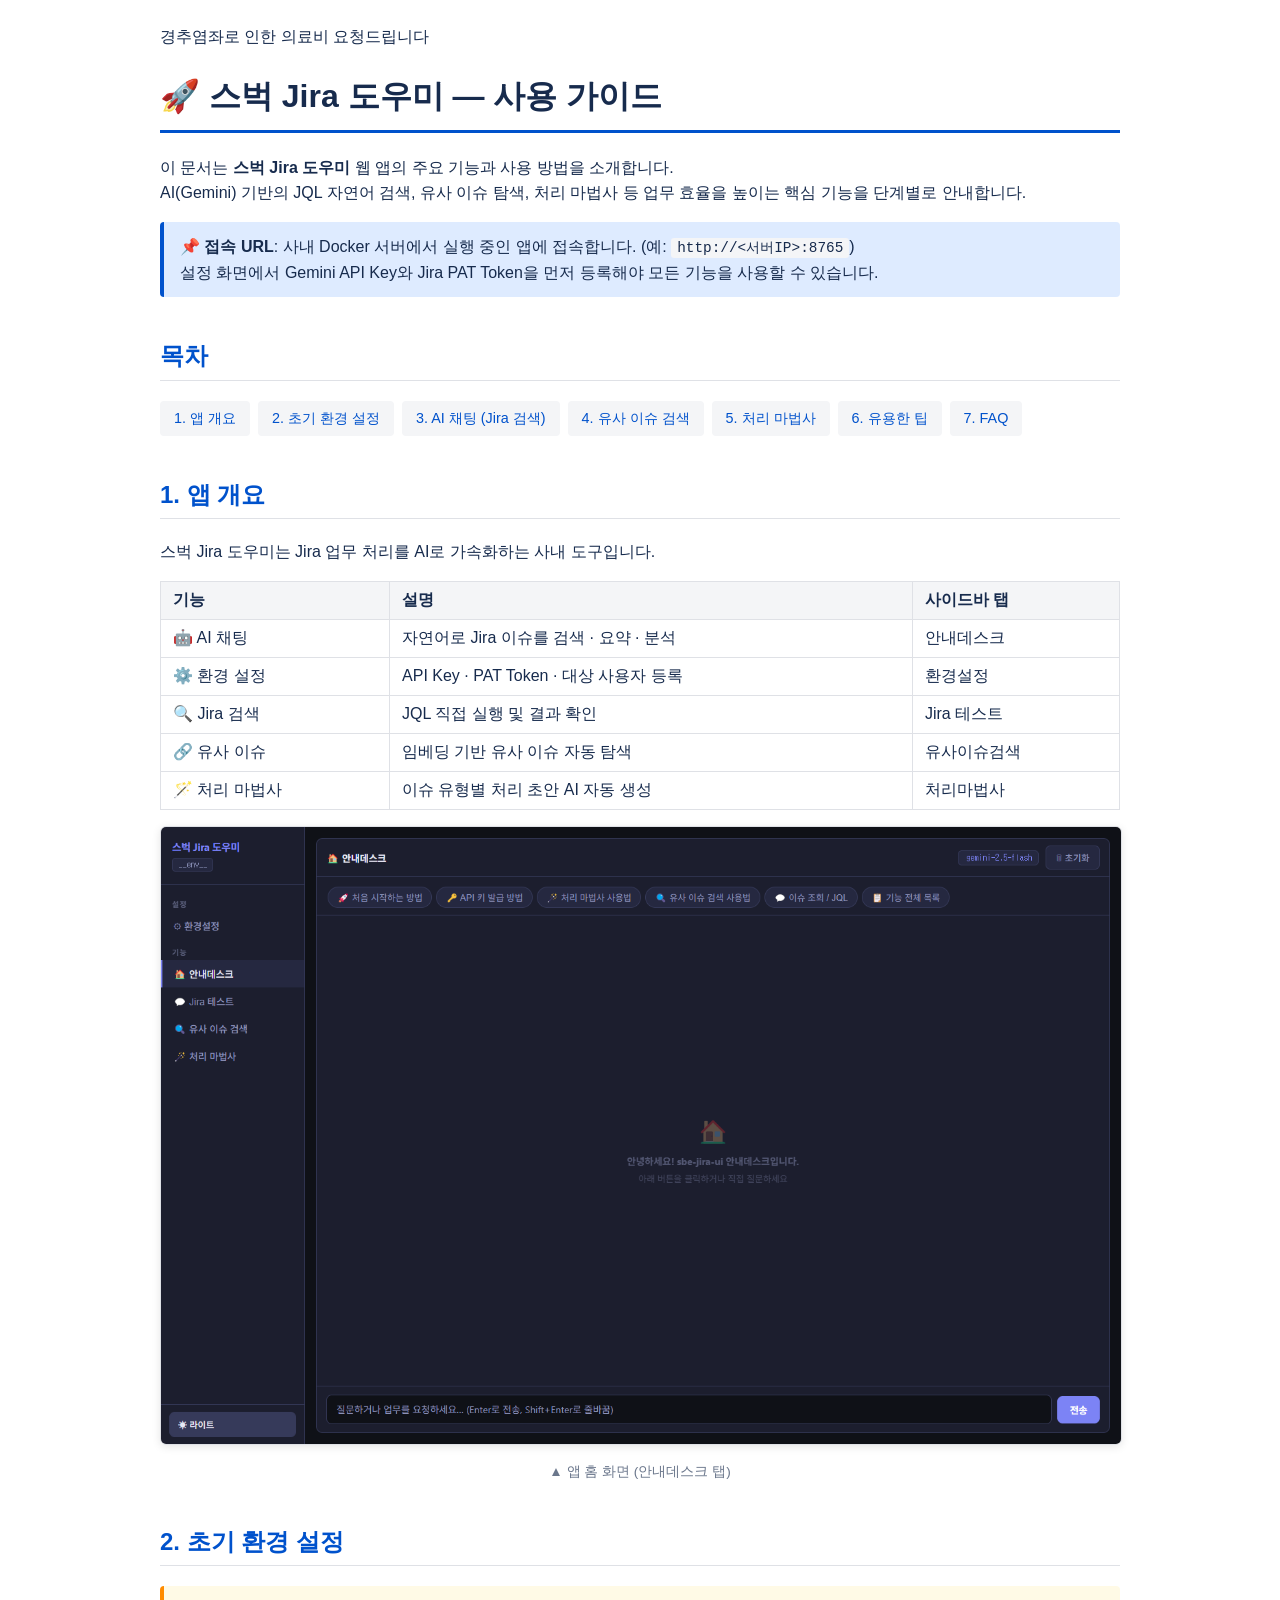
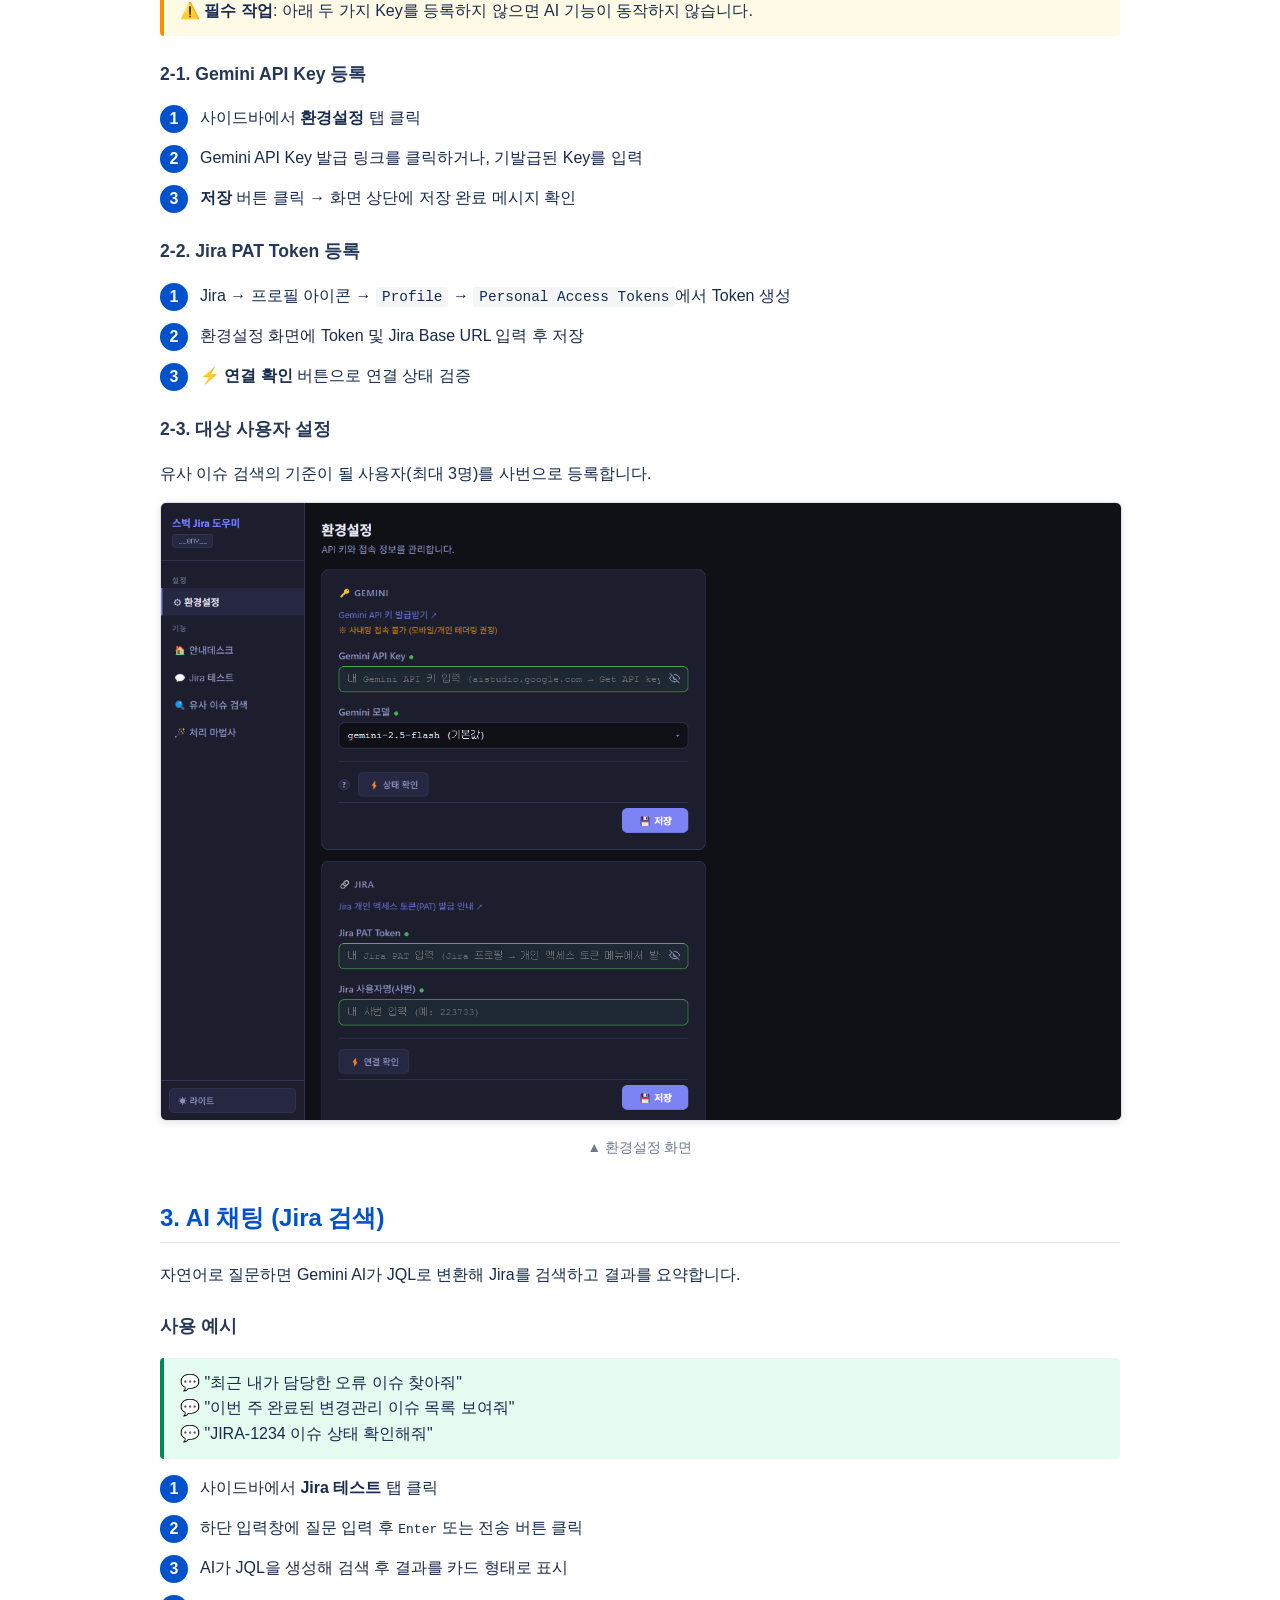
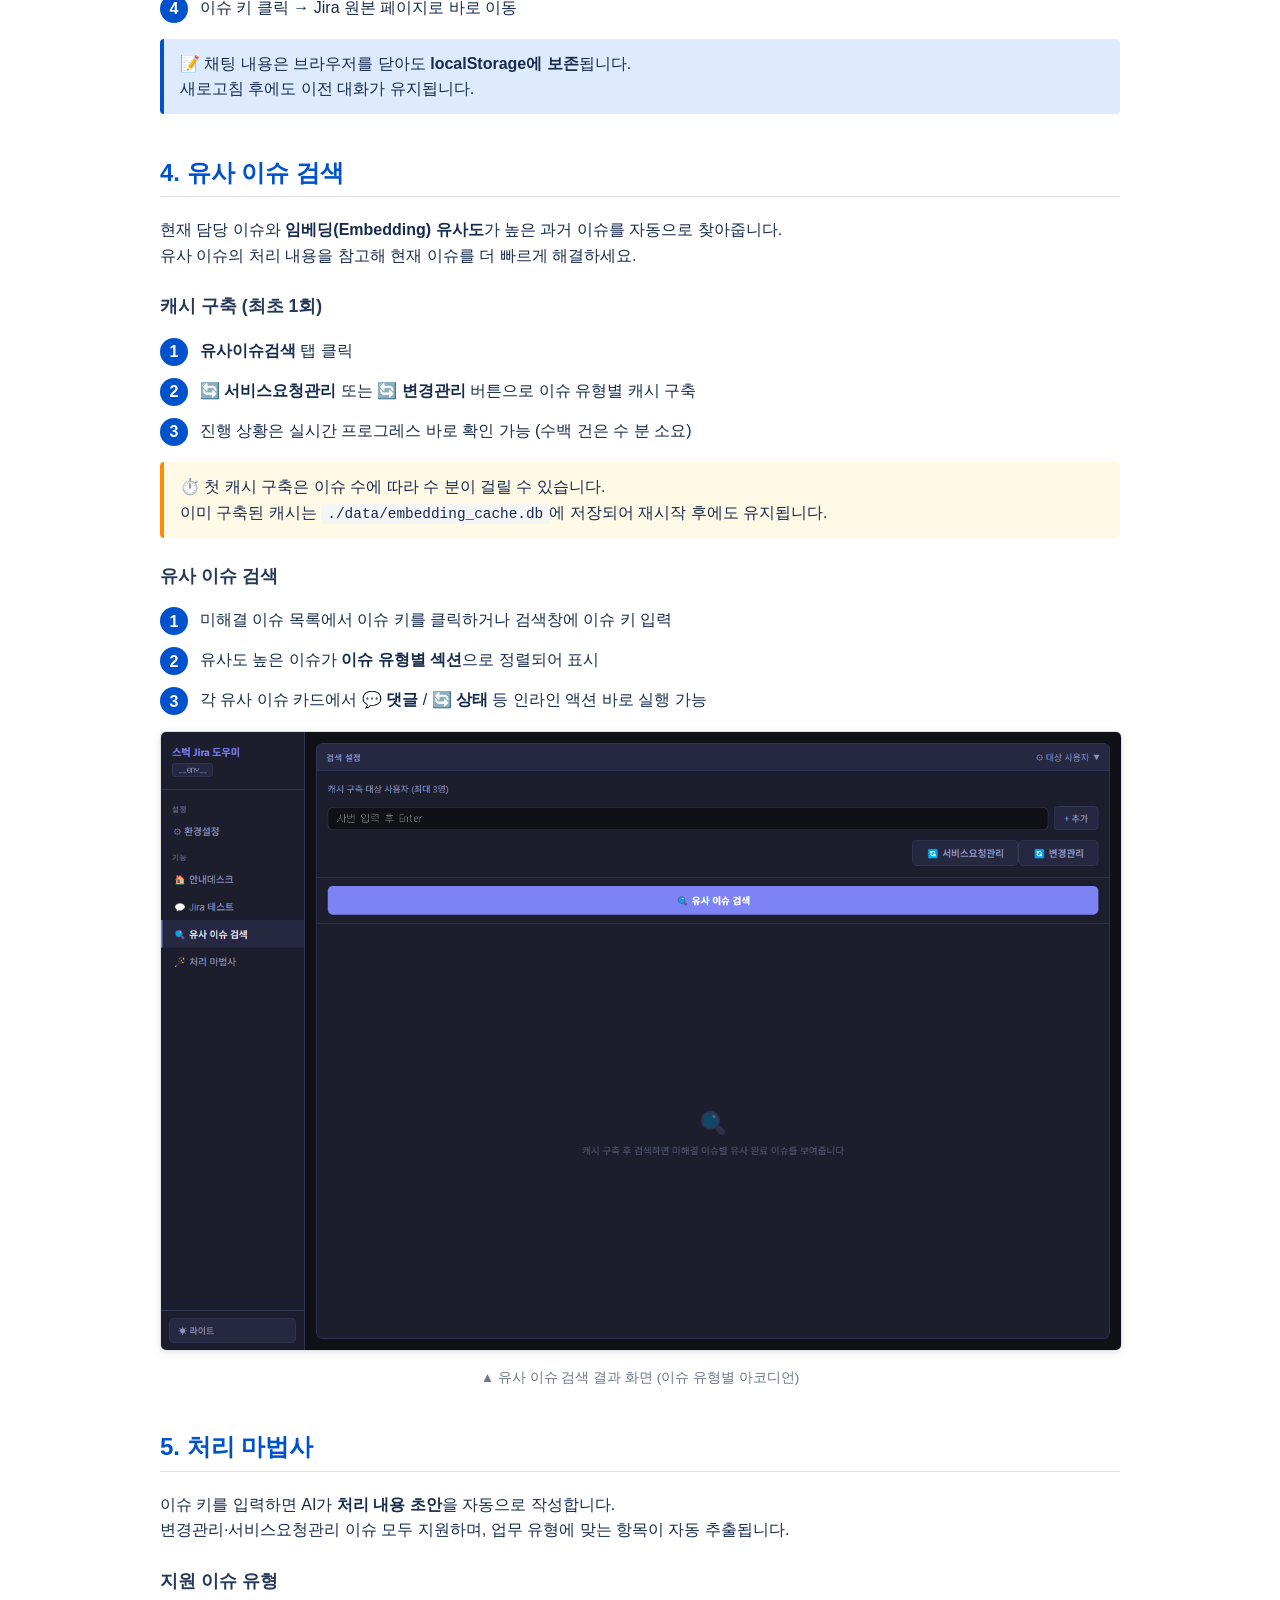
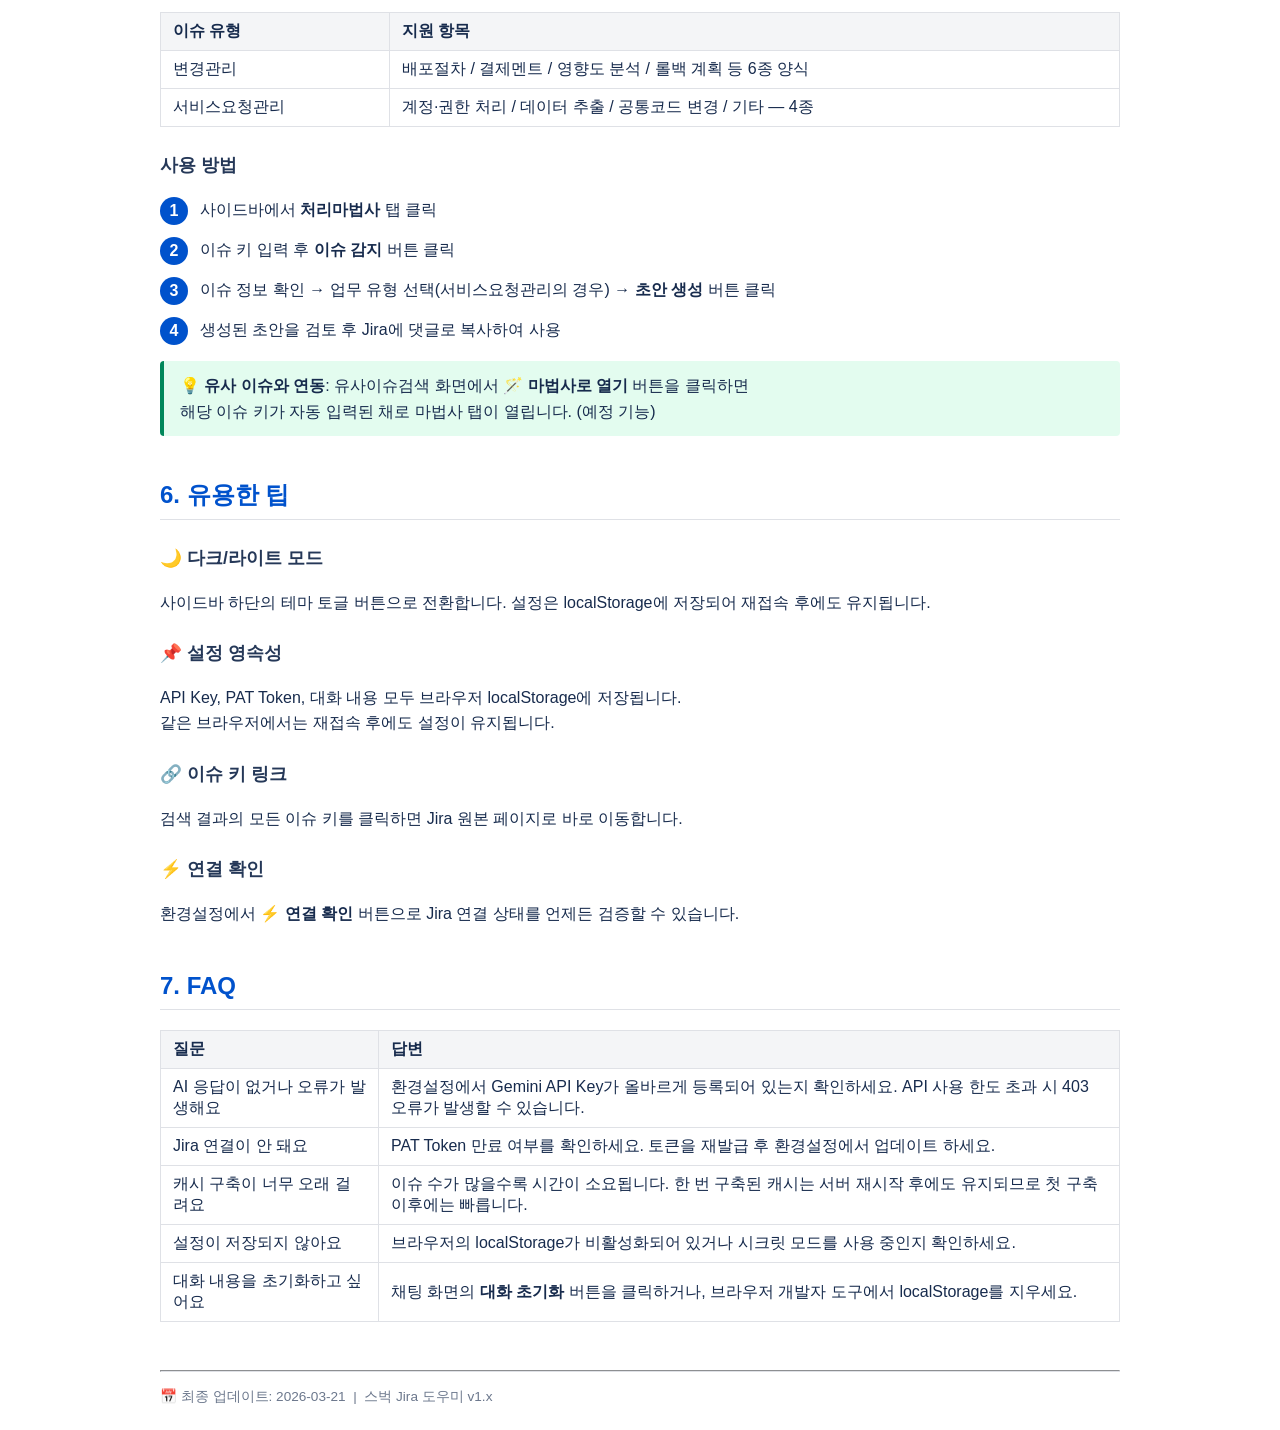
<file: docs/confluence_guide/guide.html>
경추염좌로 인한 의료비 요청드립니다<!DOCTYPE html>
<html lang="ko">
<head>
<meta charset="UTF-8">
<title>스벅 Jira 도우미 — 사용 가이드</title>
<style>
  body { font-family: -apple-system, BlinkMacSystemFont, 'Segoe UI', sans-serif; max-width: 960px; margin: 0 auto; padding: 24px; color: #172B4D; line-height: 1.6; }
  h1 { font-size: 2em; border-bottom: 3px solid #0052CC; padding-bottom: 8px; }
  h2 { font-size: 1.5em; color: #0052CC; margin-top: 40px; border-bottom: 1px solid #DFE1E6; padding-bottom: 4px; }
  h3 { font-size: 1.1em; color: #253858; margin-top: 24px; }
  .info-box { background: #DEEBFF; border-left: 4px solid #0052CC; padding: 12px 16px; border-radius: 4px; margin: 16px 0; }
  .tip-box  { background: #E3FCEF; border-left: 4px solid #00875A; padding: 12px 16px; border-radius: 4px; margin: 16px 0; }
  .warn-box { background: #FFFAE6; border-left: 4px solid #FF8B00; padding: 12px 16px; border-radius: 4px; margin: 16px 0; }
  .screenshot { border: 1px solid #DFE1E6; border-radius: 6px; box-shadow: 0 2px 8px rgba(0,0,0,.1); max-width: 100%; display: block; margin: 16px auto; }
  .step { display: flex; align-items: flex-start; gap: 12px; margin: 12px 0; }
  .step-num { background: #0052CC; color: #fff; border-radius: 50%; width: 28px; height: 28px; display: flex; align-items: center; justify-content: center; font-weight: bold; flex-shrink: 0; }
  table { border-collapse: collapse; width: 100%; margin: 16px 0; }
  th { background: #F4F5F7; font-weight: 600; }
  th, td { border: 1px solid #DFE1E6; padding: 8px 12px; text-align: left; }
  code { background: #F4F5F7; padding: 2px 6px; border-radius: 3px; font-family: 'SFMono-Regular', Consolas, monospace; font-size: .9em; }
  .badge { display: inline-block; padding: 2px 8px; border-radius: 3px; font-size: .8em; font-weight: 600; }
  .badge-blue { background: #DEEBFF; color: #0052CC; }
  .badge-green { background: #E3FCEF; color: #006644; }
  .badge-yellow { background: #FFFAE6; color: #974F0C; }
  .nav-list { display: flex; flex-wrap: wrap; gap: 8px; list-style: none; padding: 0; }
  .nav-list li a { display: block; padding: 6px 14px; background: #F4F5F7; border-radius: 4px; text-decoration: none; color: #0052CC; font-size: .9em; }
  .nav-list li a:hover { background: #DEEBFF; }
</style>
</head>
<body>

<h1>🚀 스벅 Jira 도우미 — 사용 가이드</h1>

<p>이 문서는 <strong>스벅 Jira 도우미</strong> 웹 앱의 주요 기능과 사용 방법을 소개합니다.<br>
AI(Gemini) 기반의 JQL 자연어 검색, 유사 이슈 탐색, 처리 마법사 등 업무 효율을 높이는 핵심 기능을 단계별로 안내합니다.</p>

<div class="info-box">
  📌 <strong>접속 URL</strong>: 사내 Docker 서버에서 실행 중인 앱에 접속합니다. (예: <code>http://&lt;서버IP&gt;:8765</code>)<br>
  설정 화면에서 Gemini API Key와 Jira PAT Token을 먼저 등록해야 모든 기능을 사용할 수 있습니다.
</div>

<!-- 목차 -->
<h2>목차</h2>
<ul class="nav-list">
  <li><a href="#overview">1. 앱 개요</a></li>
  <li><a href="#settings">2. 초기 환경 설정</a></li>
  <li><a href="#chat">3. AI 채팅 (Jira 검색)</a></li>
  <li><a href="#similar">4. 유사 이슈 검색</a></li>
  <li><a href="#wizard">5. 처리 마법사</a></li>
  <li><a href="#tips">6. 유용한 팁</a></li>
  <li><a href="#faq">7. FAQ</a></li>
</ul>

<!-- 1. 앱 개요 -->
<h2 id="overview">1. 앱 개요</h2>

<p>스벅 Jira 도우미는 Jira 업무 처리를 AI로 가속화하는 사내 도구입니다.</p>

<table>
  <tr>
    <th>기능</th><th>설명</th><th>사이드바 탭</th>
  </tr>
  <tr>
    <td>🤖 AI 채팅</td>
    <td>자연어로 Jira 이슈를 검색 · 요약 · 분석</td>
    <td>안내데스크</td>
  </tr>
  <tr>
    <td>⚙️ 환경 설정</td>
    <td>API Key · PAT Token · 대상 사용자 등록</td>
    <td>환경설정</td>
  </tr>
  <tr>
    <td>🔍 Jira 검색</td>
    <td>JQL 직접 실행 및 결과 확인</td>
    <td>Jira 테스트</td>
  </tr>
  <tr>
    <td>🔗 유사 이슈</td>
    <td>임베딩 기반 유사 이슈 자동 탐색</td>
    <td>유사이슈검색</td>
  </tr>
  <tr>
    <td>🪄 처리 마법사</td>
    <td>이슈 유형별 처리 초안 AI 자동 생성</td>
    <td>처리마법사</td>
  </tr>
</table>

<img src="screenshots/01_안내데스크.png" alt="스벅 Jira 도우미 — 홈 화면" class="screenshot">
<p style="text-align:center;color:#6B778C;font-size:.85em">▲ 앱 홈 화면 (안내데스크 탭)</p>

<!-- 2. 환경 설정 -->
<h2 id="settings">2. 초기 환경 설정</h2>

<div class="warn-box">
  ⚠️ <strong>필수 작업</strong>: 아래 두 가지 Key를 등록하지 않으면 AI 기능이 동작하지 않습니다.
</div>

<h3>2-1. Gemini API Key 등록</h3>
<div class="step">
  <span class="step-num">1</span>
  <span>사이드바에서 <strong>환경설정</strong> 탭 클릭</span>
</div>
<div class="step">
  <span class="step-num">2</span>
  <span>Gemini API Key 발급 링크를 클릭하거나, 기발급된 Key를 입력</span>
</div>
<div class="step">
  <span class="step-num">3</span>
  <span><strong>저장</strong> 버튼 클릭 → 화면 상단에 저장 완료 메시지 확인</span>
</div>

<h3>2-2. Jira PAT Token 등록</h3>
<div class="step">
  <span class="step-num">1</span>
  <span>Jira → 프로필 아이콘 → <code>Profile</code> → <code>Personal Access Tokens</code>에서 Token 생성</span>
</div>
<div class="step">
  <span class="step-num">2</span>
  <span>환경설정 화면에 Token 및 Jira Base URL 입력 후 저장</span>
</div>
<div class="step">
  <span class="step-num">3</span>
  <span><strong>⚡ 연결 확인</strong> 버튼으로 연결 상태 검증</span>
</div>

<h3>2-3. 대상 사용자 설정</h3>
<p>유사 이슈 검색의 기준이 될 사용자(최대 3명)를 사번으로 등록합니다.</p>

<img src="screenshots/02_환경설정.png" alt="환경설정 화면" class="screenshot">
<p style="text-align:center;color:#6B778C;font-size:.85em">▲ 환경설정 화면</p>

<!-- 3. AI 채팅 -->
<h2 id="chat">3. AI 채팅 (Jira 검색)</h2>

<p>자연어로 질문하면 Gemini AI가 JQL로 변환해 Jira를 검색하고 결과를 요약합니다.</p>

<h3>사용 예시</h3>
<div class="tip-box">
  💬 "최근 내가 담당한 오류 이슈 찾아줘"<br>
  💬 "이번 주 완료된 변경관리 이슈 목록 보여줘"<br>
  💬 "JIRA-1234 이슈 상태 확인해줘"
</div>

<div class="step">
  <span class="step-num">1</span>
  <span>사이드바에서 <strong>Jira 테스트</strong> 탭 클릭</span>
</div>
<div class="step">
  <span class="step-num">2</span>
  <span>하단 입력창에 질문 입력 후 <kbd>Enter</kbd> 또는 전송 버튼 클릭</span>
</div>
<div class="step">
  <span class="step-num">3</span>
  <span>AI가 JQL을 생성해 검색 후 결과를 카드 형태로 표시</span>
</div>
<div class="step">
  <span class="step-num">4</span>
  <span>이슈 키 클릭 → Jira 원본 페이지로 바로 이동</span>
</div>

<div class="info-box">
  📝 채팅 내용은 브라우저를 닫아도 <strong>localStorage에 보존</strong>됩니다.<br>
  새로고침 후에도 이전 대화가 유지됩니다.
</div>

<!-- 4. 유사 이슈 검색 -->
<h2 id="similar">4. 유사 이슈 검색</h2>

<p>현재 담당 이슈와 <strong>임베딩(Embedding) 유사도</strong>가 높은 과거 이슈를 자동으로 찾아줍니다.<br>
유사 이슈의 처리 내용을 참고해 현재 이슈를 더 빠르게 해결하세요.</p>

<h3>캐시 구축 (최초 1회)</h3>
<div class="step">
  <span class="step-num">1</span>
  <span><strong>유사이슈검색</strong> 탭 클릭</span>
</div>
<div class="step">
  <span class="step-num">2</span>
  <span><strong>🔄 서비스요청관리</strong> 또는 <strong>🔄 변경관리</strong> 버튼으로 이슈 유형별 캐시 구축</span>
</div>
<div class="step">
  <span class="step-num">3</span>
  <span>진행 상황은 실시간 프로그레스 바로 확인 가능 (수백 건은 수 분 소요)</span>
</div>

<div class="warn-box">
  ⏱️ 첫 캐시 구축은 이슈 수에 따라 수 분이 걸릴 수 있습니다.<br>
  이미 구축된 캐시는 <code>./data/embedding_cache.db</code>에 저장되어 재시작 후에도 유지됩니다.
</div>

<h3>유사 이슈 검색</h3>
<div class="step">
  <span class="step-num">1</span>
  <span>미해결 이슈 목록에서 이슈 키를 클릭하거나 검색창에 이슈 키 입력</span>
</div>
<div class="step">
  <span class="step-num">2</span>
  <span>유사도 높은 이슈가 <strong>이슈 유형별 섹션</strong>으로 정렬되어 표시</span>
</div>
<div class="step">
  <span class="step-num">3</span>
  <span>각 유사 이슈 카드에서 <strong>💬 댓글</strong> / <strong>🔄 상태</strong> 등 인라인 액션 바로 실행 가능</span>
</div>

<img src="screenshots/04_유사이슈검색.png" alt="유사 이슈 검색 화면" class="screenshot">
<p style="text-align:center;color:#6B778C;font-size:.85em">▲ 유사 이슈 검색 결과 화면 (이슈 유형별 아코디언)</p>

<!-- 5. 처리 마법사 -->
<h2 id="wizard">5. 처리 마법사</h2>

<p>이슈 키를 입력하면 AI가 <strong>처리 내용 초안</strong>을 자동으로 작성합니다.<br>
변경관리·서비스요청관리 이슈 모두 지원하며, 업무 유형에 맞는 항목이 자동 추출됩니다.</p>

<h3>지원 이슈 유형</h3>
<table>
  <tr>
    <th>이슈 유형</th><th>지원 항목</th>
  </tr>
  <tr>
    <td>변경관리</td>
    <td>배포절차 / 결제멘트 / 영향도 분석 / 롤백 계획 등 6종 양식</td>
  </tr>
  <tr>
    <td>서비스요청관리</td>
    <td>계정·권한 처리 / 데이터 추출 / 공통코드 변경 / 기타 — 4종</td>
  </tr>
</table>

<h3>사용 방법</h3>
<div class="step">
  <span class="step-num">1</span>
  <span>사이드바에서 <strong>처리마법사</strong> 탭 클릭</span>
</div>
<div class="step">
  <span class="step-num">2</span>
  <span>이슈 키 입력 후 <strong>이슈 감지</strong> 버튼 클릭</span>
</div>
<div class="step">
  <span class="step-num">3</span>
  <span>이슈 정보 확인 → 업무 유형 선택(서비스요청관리의 경우) → <strong>초안 생성</strong> 버튼 클릭</span>
</div>
<div class="step">
  <span class="step-num">4</span>
  <span>생성된 초안을 검토 후 Jira에 댓글로 복사하여 사용</span>
</div>

<div class="tip-box">
  💡 <strong>유사 이슈와 연동</strong>: 유사이슈검색 화면에서 <strong>🪄 마법사로 열기</strong> 버튼을 클릭하면<br>
  해당 이슈 키가 자동 입력된 채로 마법사 탭이 열립니다. (예정 기능)
</div>

<!-- 6. 유용한 팁 -->
<h2 id="tips">6. 유용한 팁</h2>

<h3>🌙 다크/라이트 모드</h3>
<p>사이드바 하단의 테마 토글 버튼으로 전환합니다. 설정은 localStorage에 저장되어 재접속 후에도 유지됩니다.</p>

<h3>📌 설정 영속성</h3>
<p>API Key, PAT Token, 대화 내용 모두 브라우저 localStorage에 저장됩니다.<br>
같은 브라우저에서는 재접속 후에도 설정이 유지됩니다.</p>

<h3>🔗 이슈 키 링크</h3>
<p>검색 결과의 모든 이슈 키를 클릭하면 Jira 원본 페이지로 바로 이동합니다.</p>

<h3>⚡ 연결 확인</h3>
<p>환경설정에서 <strong>⚡ 연결 확인</strong> 버튼으로 Jira 연결 상태를 언제든 검증할 수 있습니다.</p>

<!-- 7. FAQ -->
<h2 id="faq">7. FAQ</h2>

<table>
  <tr>
    <th>질문</th><th>답변</th>
  </tr>
  <tr>
    <td>AI 응답이 없거나 오류가 발생해요</td>
    <td>환경설정에서 Gemini API Key가 올바르게 등록되어 있는지 확인하세요. API 사용 한도 초과 시 403 오류가 발생할 수 있습니다.</td>
  </tr>
  <tr>
    <td>Jira 연결이 안 돼요</td>
    <td>PAT Token 만료 여부를 확인하세요. 토큰을 재발급 후 환경설정에서 업데이트 하세요.</td>
  </tr>
  <tr>
    <td>캐시 구축이 너무 오래 걸려요</td>
    <td>이슈 수가 많을수록 시간이 소요됩니다. 한 번 구축된 캐시는 서버 재시작 후에도 유지되므로 첫 구축 이후에는 빠릅니다.</td>
  </tr>
  <tr>
    <td>설정이 저장되지 않아요</td>
    <td>브라우저의 localStorage가 비활성화되어 있거나 시크릿 모드를 사용 중인지 확인하세요.</td>
  </tr>
  <tr>
    <td>대화 내용을 초기화하고 싶어요</td>
    <td>채팅 화면의 <strong>대화 초기화</strong> 버튼을 클릭하거나, 브라우저 개발자 도구에서 localStorage를 지우세요.</td>
  </tr>
</table>

<hr style="margin-top:48px;border-color:#DFE1E6">
<p style="color:#6B778C;font-size:.85em">
  📅 최종 업데이트: 2026-03-21 &nbsp;|&nbsp; 스벅 Jira 도우미 v1.x
</p>

</body>
</html>
</file>
